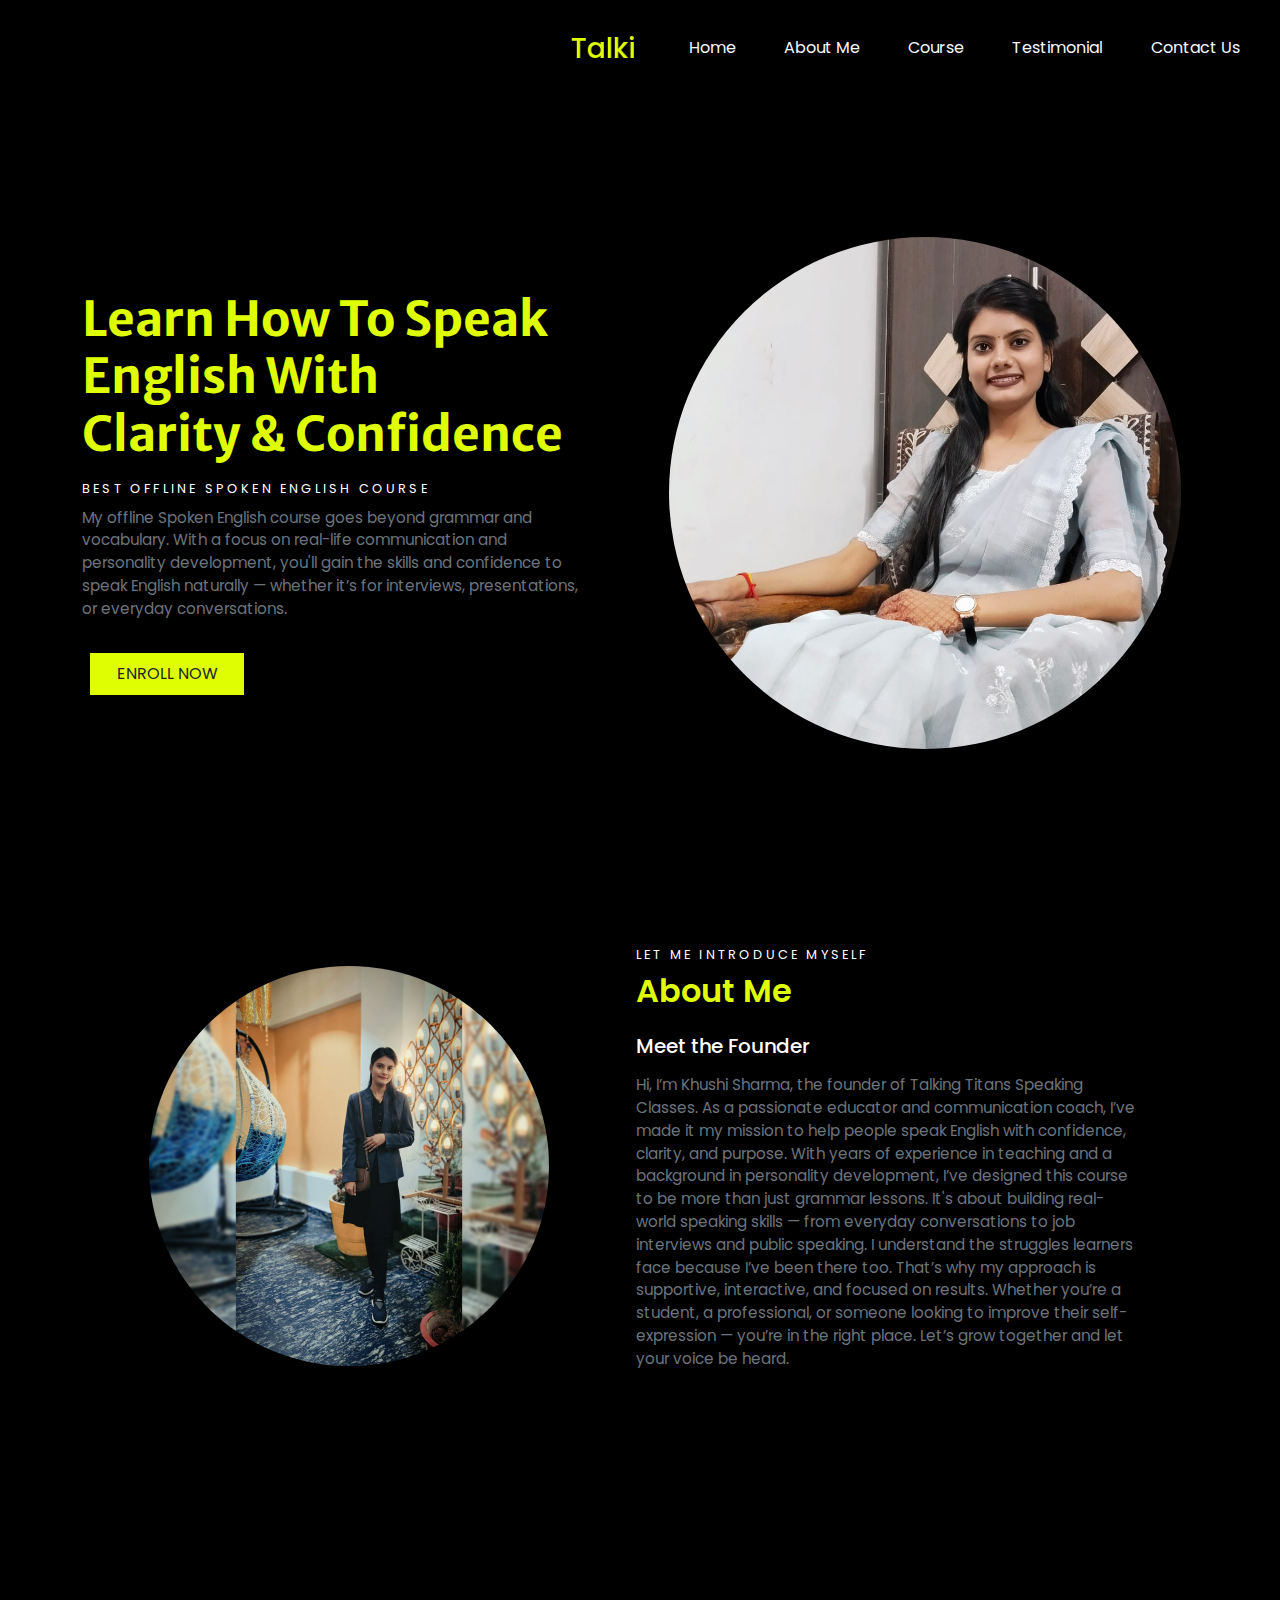
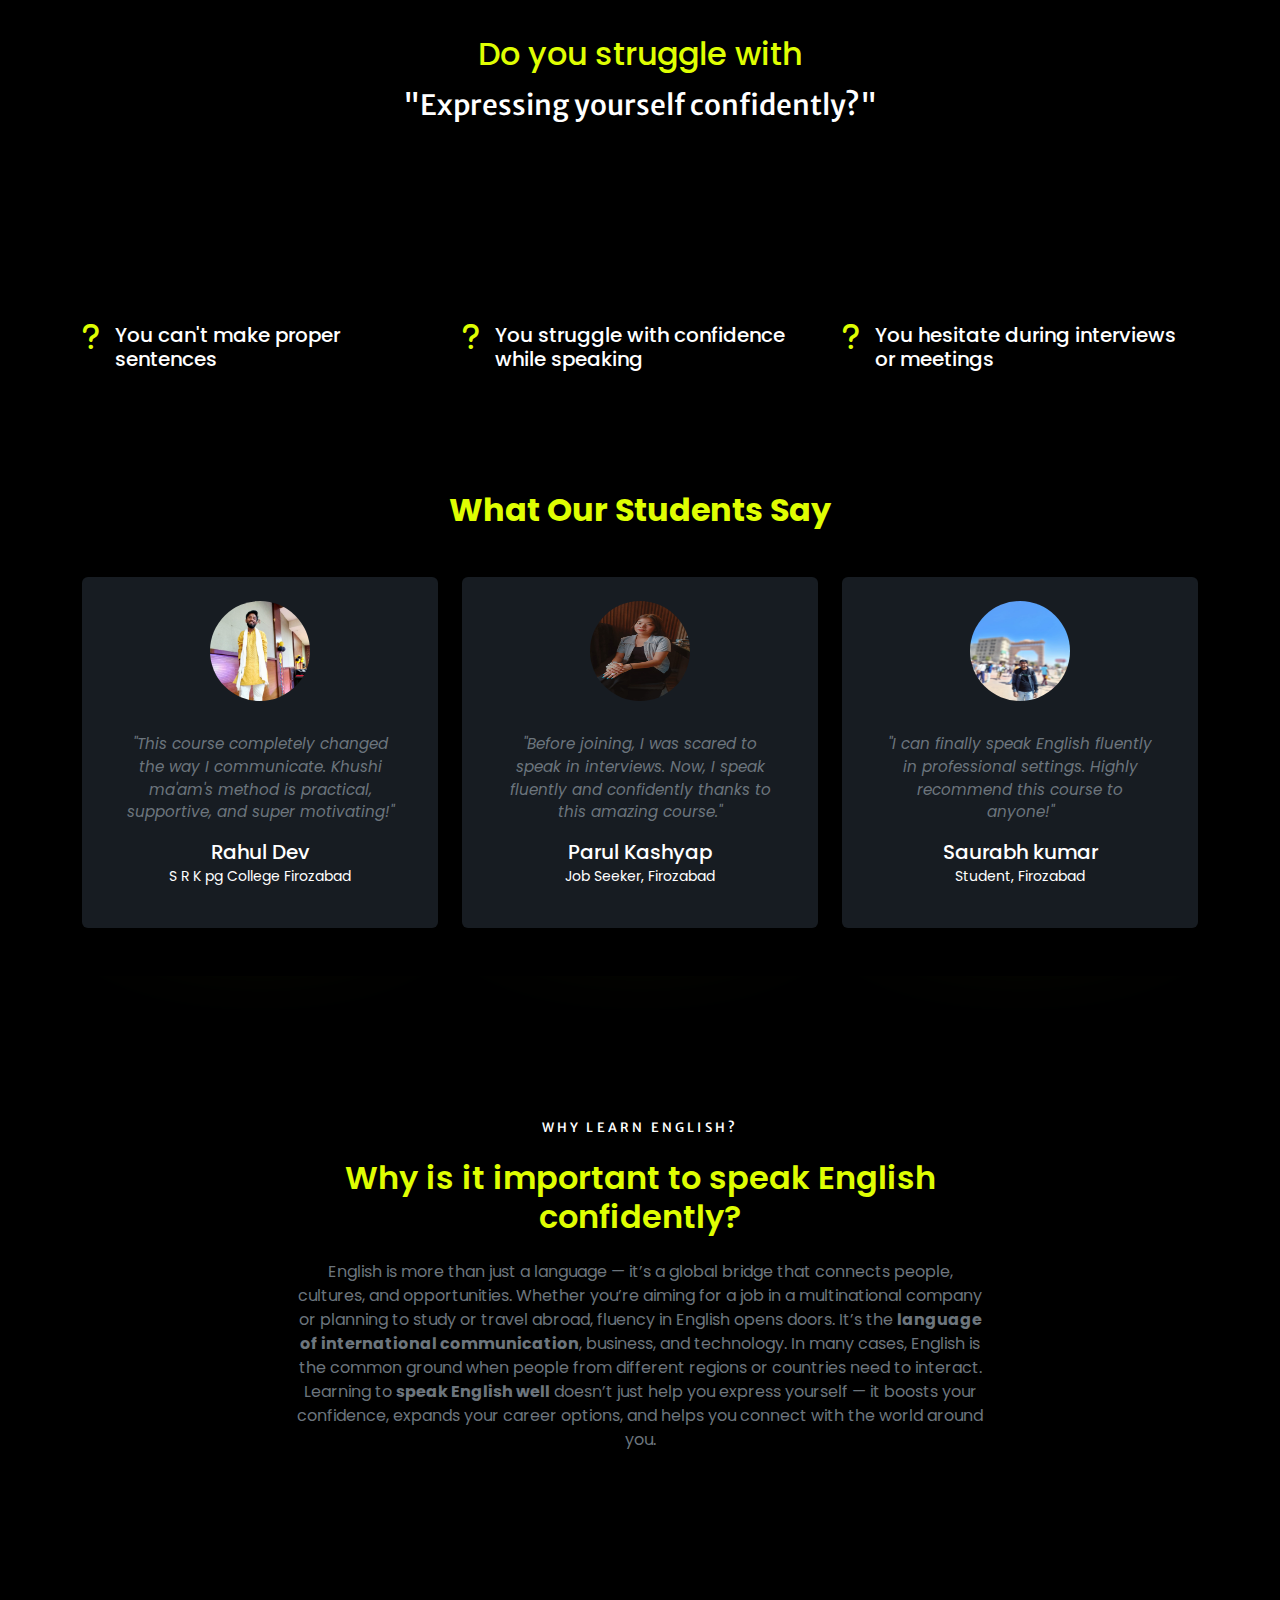
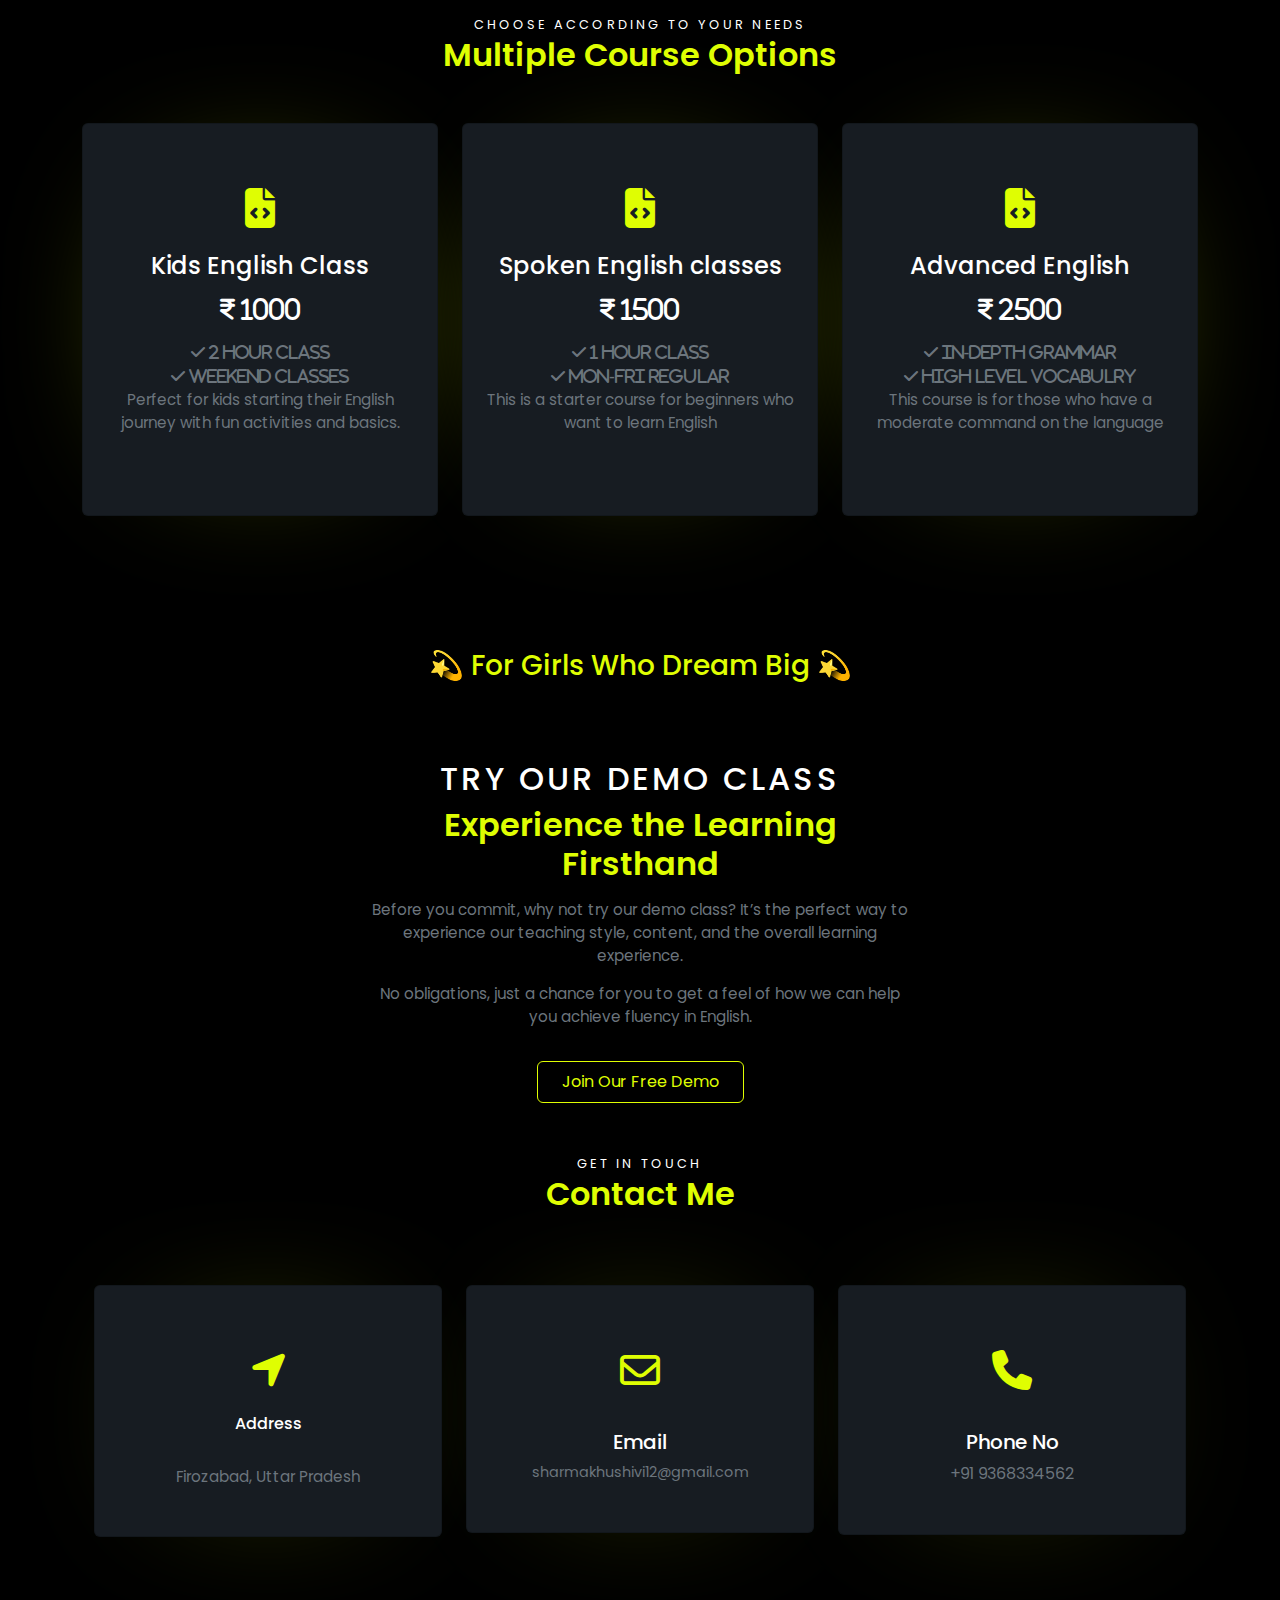
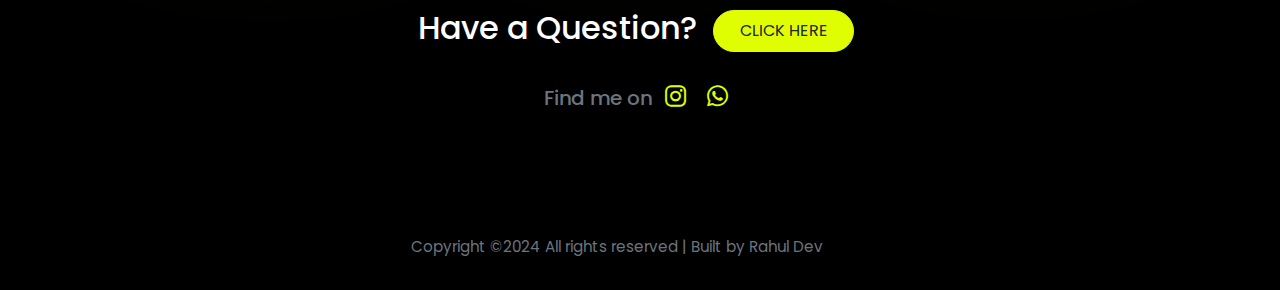
<file: index.html>
<!DOCTYPE html>
<html lang="en">
<head>
    <meta charset="UTF-8">
    <meta name="viewport" content="width=device-width, initial-scale=1.0">
    <title>Talking titans speaking classes</title>
   
    <link href="https://cdn.jsdelivr.net/npm/bootstrap@5.3.3/dist/css/bootstrap.min.css" rel="stylesheet" integrity="sha384-QWTKZyjpPEjISv5WaRU9OFeRpok6YctnYmDr5pNlyT2bRjXh0JMhjY6hW+ALEwIH" crossorigin="anonymous">
<link rel="stylesheet" href="https://cdnjs.cloudflare.com/ajax/libs/font-awesome/6.7.2/css/all.min.css">   
    <link rel="stylesheet" href="style.css">
</head>
<body class="bg-black">
    <nav class="navbar navbar-expand-lg py-3 navbar-dark bg-black">
        <div class="container-fluid">
          
         
          <div class="w-100 bg-black text-white text-center">
            <marquee behavior="scroll" direction="left" scrollamount="6" class="fw-semibold">
              <h3 class="mt-3 txt-green">Talking Titans Speaking Classes</h3>
            </marquee>
          </div>
      
          
          <div class="container">
           
      
            <button class="navbar-toggler border-0 shadow-none" type="button" data-bs-toggle="collapse" data-bs-target="#navbarNav"
              aria-controls="navbarNav" aria-expanded="false" aria-label="Toggle navigation">
              <span class="navbar-toggler-icon"></span>
            </button>
      
            <div class="collapse navbar-collapse justify-content-end" id="navbarNav">
              <ul class="navbar-nav mb-2 mb-lg-0 gap-3">
                <li class="nav-item">
                  <a class="nav-link active text-light" href="#Home">Home</a>
                </li>
                <li class="nav-item">
                  <a class="nav-link text-light" href="#about">About Me</a>
                </li>
                <li class="nav-item">
                  <a class="nav-link text-light" href="#services">Course</a>
                </li>
                <li class="nav-item">
                  <a class="nav-link text-light" href="#Testimonial">Testimonial</a>
                </li>
                <li class="nav-item">
                  <a class="nav-link text-light" href="#Contact">Contact Us</a>
                </li>
               
              </ul>
            </div>
          </div>
      
        </div>
      </nav>
      
      <main>
        <section class="hero-section d-flex align-items-center py-5" id="Home">
          <div class="container">
            <div class="row align-items-center gy-5">
              
             
              <div class="col-12 col-lg-6 text-center text-lg-start">
                <h1 class="txt-green display-5 fw-bold mb-3">
                  Learn How To Speak English With <br class="d-none d-lg-block" />
                  Clarity & Confidence
                </h1>
                <span class="text-white text-uppercase main-tx d-block mb-2">Best Offline Spoken English Course</span>
                <p class="text-secondary para">
                  My offline Spoken English course goes beyond grammar and vocabulary. With a focus on real-life communication and personality development, you'll gain the skills and confidence to speak English naturally — whether it’s for interviews, presentations, or everyday conversations.
                </p>
                <a class="btn rounded-0 text-uppercase bg-green  mt-3" href="#services" role="button">
                  Enroll Now
                </a>
              </div>
        
              
              <div class="col-12 col-lg-6 d-flex justify-content-center">
                <div class="images-container">
                  
                </div>
              </div>
        
            </div>
          </div>
        </section>
        
        <section class="About py-5" id="about">
          <div class="container">
            <div class="row align-items-center">
             
              <div class="row align-items-center">
                <div class="col-12 col-lg-6 p-2 d-flex justify-content-center 
                ">
                  <img src="images/khushi .jpg" alt="About Me" class="about-m img-fluid rounded-circle shadow">
                </div>
             
              
              
             
              <div class="col-12 col-lg-6 p-2">
                <span class="text-white text-uppercase main-tx d-block mb-2">Let Me Introduce Myself</span>
                <h2 class="txt-green fw-semibold">About Me</h2>
                <h5 class="text-white mt-4">Meet the Founder</h5>
                <p class="text-secondary para mt-3">
                  Hi, I’m Khushi Sharma, the founder of Talking Titans Speaking Classes.
                  As a passionate educator and communication coach, I’ve made it my mission to help people speak English with confidence, clarity, and purpose.
        
                  With years of experience in teaching and a background in personality development, I’ve designed this course to be more than just grammar lessons. It's about building real-world speaking skills — from everyday conversations to job interviews and public speaking.
        
                  I understand the struggles learners face because I’ve been there too. That’s why my approach is supportive, interactive, and focused on results.
        
                  Whether you’re a student, a professional, or someone looking to improve their self-expression — you’re in the right place. Let’s grow together and let your voice be heard.
                </p>
              </div>
        
            </div>
          </div>
        </section>
        
        <section class="Section-container" id="resume">
          <div class="container text-center py-5 mt-5">
            <h2 class="txt-green">Do you struggle with</h2>
            <h1 class="text-white mt-3 fs-3 fs-md-2">"Expressing yourself confidently?"</h1>
          </div>
        </section>
        
      <section class="py-5">
        <div class="container">
          <div class="row text-center justify-content-center g-4">
            
            <div class="col-md-6 col-lg-4 d-flex align-items-start justify-content-center gap-3 text-start">
              <i class="fa-solid fa-question txt-green fs-3"></i>
              <h3 class="text-white mb-0 fs-5">You can't make proper sentences</h3>
            </div>
      
            <div class="col-md-6 col-lg-4 d-flex align-items-start justify-content-center gap-3 text-start">
              <i class="fa-solid fa-question txt-green fs-3"></i>
              <h3 class="text-white mb-0 fs-5">You struggle with confidence while speaking</h3>
            </div>
      
            <div class="col-md-6 col-lg-4 d-flex align-items-start justify-content-center gap-3 text-start">
              <i class="fa-solid fa-question txt-green fs-3"></i>
              <h3 class="text-white mb-0 fs-5">You hesitate during interviews or meetings</h3>
            </div>
      
          </div>
        </div>
      </section>
      
      <section class="py-5 mt-4 bg-black" id="Testimonial">
        <div class="container text-center">
          <h2 class="txt-green fw-bold mb-5">What Our Students Say</h2>
          <div class="row  mt-5  gap-lg-0 gap-4">
      
           
            <div class=" col-lg-4">
              <div class="card bg-dark-blue text-white p-4 border-0  Glow hover-card h-100 w-100">
                <img src="images/rahul.jpg" alt="Student 1" class="rounded-circle mx-auto mb-3" style="width: 100px; height: 100px; object-fit: cover; object-fit: cover;">
                <div class="card-body">
                  <p class="fst-italic text-secondary">"This course completely changed the way I communicate. Khushi ma'am's method is practical, supportive, and super motivating!"</p>
                  <h5 class="text-white mt-3 mb-0">Rahul Dev</h5>
                  <small class="text-white">S R K pg College Firozabad</small>
                </div>
              </div>
            </div>
      
           
            <div class=" col-lg-4">
              <div class="card card bg-dark-blue text-white p-4 border-0  Glow hover-card h-100 w-100">
                <img src="images/parul.jpg" alt="Student 2" class="rounded-circle mx-auto mb-3" style="width: 100px; height: 100px; object-position: center; ">
                <div class="card-body">
                  <p class="fst-italic text-secondary">"Before joining, I was scared to speak in interviews. Now, I speak fluently and confidently thanks to this amazing course."</p>
                  <h5 class="text-white mt-3 mb-0">Parul Kashyap</h5>
                  <small class="text-white">Job Seeker, Firozabad</small>
                </div>
              </div>
            </div>

            <div class=" col-lg-4">
                <div class="card card bg-dark-blue text-white p-4 border-0  Glow hover-card h-100 w-100">
                  <img src="images/saurbh.jpg" alt="Student 2" class="rounded-circle mx-auto mb-3" style="width: 100px; height: 100px; object-position: center; ">
                  <div class="card-body">
                    <p class="fst-italic text-secondary">"I can finally speak English fluently in professional settings. Highly recommend this course to anyone!"</p>
                    <h5 class="text-white mt-3 mb-0">Saurabh kumar</h5>
                    <small class="text-white">Student, Firozabad</small>
                  </div>
                </div>
              </div>
      
          </div>
        </div>
      </section>
      


      <section class="Section-container bg-black text-white py-5" id="why-learn">
        <div class="container">
          <div class="row justify-content-center">
            
            <div class="col-12 col-lg-8 text-center">
              
              <h1 class="text-uppercase main-tx">Why Learn English?</h1>
              <h2 class="txt-green fw-semibold mb-3 mt-4">
                Why is it important to speak English confidently?
              </h2>
              <p class="text-secondary fs-6 mt-4 px-2 px-md-4">
                English is more than just a language — it’s a global bridge that connects people, cultures, and opportunities.
                Whether you’re aiming for a job in a multinational company or planning to study or travel abroad, fluency in
                English opens doors.
      
                It’s the <strong>language of international communication</strong>, business, and technology. In many cases, English is the
                common ground when people from different regions or countries need to interact.
      
                Learning to <strong>speak English well</strong> doesn’t just help you express yourself — it boosts your confidence,
                expands your career options, and helps you connect with the world around you.
              </p>
            </div>
      
          </div>
        </div>
      </section>
      



     
      
      
      
      
      
      
    </section>
      <section class="Section-container" id="services">
        <div class="container text-center">
          <span class="text-white text-uppercase main-tx">
            Choose according to your needs</span>
                    <h2 class="txt-green fw-semibold">Multiple Course Options</h2>
                    <div class="row mt-5 gap-4 gap-lg-0">
                    <div class="col-lg-4 ">
                      <div class="card bg-dark-blue py-5 Glow hover-card ">
                        <div class="card-body">
                          <i class="fa-solid fa-file-code d-block fs-1 txt-green mb-4"></i>
                          <h5 class="card-title text-white fs-4 mb-3">Kids  English Class</h5></a>
                          <h4 class="card-title text-white fs-4 mb-3"><i class="fa-solid fa-indian-rupee-sign"> 1000 </i></h4>
                          <div class="">
                            <li class="text-white">
                                <i class="fa-solid fa-check text-secondary"> 2 Hour Class</i>
                            </li>
                            <li>
                                <i class="fa-solid fa-check text-secondary"> Weekend classes</i>
                                
                            </li>
                            <p class="text-secondary">Perfect for kids starting their English journey with fun activities and basics.</p>
                            <form><script src="https://checkout.razorpay.com/v1/payment-button.js" data-payment_button_id="pl_QM69EVGZ8M8bwX" async> </script> </form>
                          </div>

                        </div>
                      </div>
                      
                    </div>
                    <div class="col-lg-4 ">
                        <div class="card bg-dark-blue py-5 Glow hover-card ">
                          <div class="card-body">
                            <i class="fa-solid fa-file-code d-block fs-1 txt-green mb-4"></i>
                            <h5 class="card-title text-white fs-4 mb-3">Spoken English classes</h5>
                            <h4 class="card-title text-white fs-4 mb-3"><i class="fa-solid fa-indian-rupee-sign"> 1500 </i></h4>
                            <div class="">
                              <li class="text-white">
                                  <i class="fa-solid fa-check text-secondary"> 1 Hour Class</i>
                              </li>
                              <li>
                                  <i class="fa-solid fa-check text-secondary"> Mon-Fri Regular</i>
                                  
                              </li>
                              <p class="text-secondary">This is a starter course for beginners who want to learn English</p>
                              <form><script src="https://checkout.razorpay.com/v1/payment-button.js" data-payment_button_id="pl_QM6AnSGEcVcPvU" async> </script> </form>
                            </div>
  
                          </div>
                        </div>
                    </div>
                    
                      

                    
                        <div class="col-lg-4 ">
                            <div class="card bg-dark-blue py-5 Glow hover-card ">
                              <div class="card-body">
                                <i class="fa-solid fa-file-code d-block fs-1 txt-green mb-4"></i>
                                <h5 class="card-title text-white fs-4 mb-3">Advanced English</h5>
                                <h4 class="card-title text-white fs-4 mb-3"><i class="fa-solid fa-indian-rupee-sign"> 2500 </i></h4>
                                <div class="">
                                  <li class="text-white">
                                      <i class="fa-solid fa-check text-secondary"> In-Depth Grammar</i>
                                  </li>
                                  <li>
                                      <i class="fa-solid fa-check text-secondary"> High Level Vocabulry</i>
                                      
                                  </li>
                                  <p class="text-secondary">This course is for those who have a moderate command on the language</p>
                                  <form><script src="https://checkout.razorpay.com/v1/payment-button.js" data-payment_button_id="pl_QM6C8gq04AnIZh" async> </script> </form>
                                </div>
      
                              </div>
                            </div>

                            
                        

      </section>
      <div class="bg-black text-white d-flex justify-content-center align-items-center" style="height: 100px;">
        <h3 class="mt-3 txt-green">💫 For Girls Who Dream Big 💫</h3>
      </div>
      





      <section class="demo-classes bg-black py-5" id="demo-classes">
        <div class="container">
          <div class="row justify-content-center">
            
            <div class="col-lg-6 text-center text-lg-centre">
              <span class="text-uppercase main-tx"><h2>Try Our Demo Class</h2></span>
              <h2 class="txt-green fw-semibold mb-3">Experience the Learning Firsthand</h2>
              <p class="text-secondary">
                Before you commit, why not try our demo class? It’s the perfect way to experience our teaching style, content, and the overall learning experience.
              </p>
              <p class="text-secondary">
                No obligations, just a chance for you to get a feel of how we can help you achieve fluency in English.
              </p>
              <a href="#signup" class="btn txt-green  px-4 py-2 mt-3">Join Our Free Demo</a>
            </div>
            
            
          </div>
        </div>
      </section>



      
      
  <section  class="container container" id="Contact">
        <div class="container text-center">
          <span class="text-white text-uppercase main-tx">get in touch</span>
          <h2 class="txt-green fw-semibold">Contact Me</h2>
          <div class="row mt-5 gap-4 gap-lg-0">
            <a href="">
            <div class="col-md-4">
              <div class="card bg-dark-blue py-5 Glow hover-card ">
                <div class="card-body">
                  <i class="fa-solid fa-location-arrow d-block fs-1 txt-green mb-4"></i>
                  <h5 class="card-title text-white fs-6 mb-3">Address</h5>
                </div>
                  <p class="card-text text-secondary" aria-label="Firozabad, Uttar Pradesh">Firozabad, Uttar Pradesh</p>


                
              </div>
            </a>
            </div>
            <div class="col-md-4">
              <a href="mailto:rahuljayker8449fzd@gmail.com" target="_blank" class="text-secondary text-decoration-none">
              <div class="card bg-dark-blue py-5 Glow hover-card">
                <div class="card-body">
                  <i class="fa-regular fa-envelope d-block fs-1 txt-green mb-4"></i>
                </div>
                  <h5 class="card-title text-white fs-5" >Email</h5>
                  <p class="card-text text-secondary" style="font-size: 0.90rem; font-weight: normal">

                    sharmakhushivi12@gmail.com
                   
                  </p>
            </div>
          </a>
          </div>
            <div class=" col-md-4 ">
              <a href="tel:+918449210996" class="text-secondary text-decoration-none">
              <div class="card bg-dark-blue py-5 Glow hover-card">
                <div class="card-body">
                  <i class="fa-solid fa-phone d-block fs-1 txt-green mb-4"></i>
                </div>
                <h5 class="card-title text-white fs-5" >Phone No</h5>
                <p class="card-text text-secondary fs-6">
                  
                    +91 9368334562
                  
                </p>
                
              </div>
            </a>
            </div>
           
            </div>
           </div>

           
      

      </section>
 <section class="container py-5">
  <div class="row text-center text-white gap-4">
<h2>Have a Question?
<a class="btn  rounded-5 text-uppercase bg-green" href="https://docs.google.com/forms/d/10bOHUdktGBzafN4H0wodbyHkHOQ46V3pKQqU6oSCS_s/edit" target="_blank" role="button"> CLICK HERE </a></h2>
  </div>
<div class="row1 text-center text-secondary mt-4 gap-5 ">
  <h5>Find me on
  <a href="https://www.instagram.com/words_by_jayker/" target="_blank">
    <i class="fa-brands fa-instagram fs-4 txt-green"></i>
  </a>
  <a href="https://www.linkedin.com/in/rahul-dev2712/" target="_blank">
    <i class="fa-brands fa-whatsapp fs-4 txt-green mb-5"></i>
  </a>
</h5>
</div>

</section>

<footer class="mt-2 bg-black  py-3">
  <div class="container">
    <div class="row justify-content-center">
      <div class="col-lg-6 text-center">
        <p class="text-secondary para">
          Copyright ©2024 All rights reserved | Built by Rahul Dev
        </p>
      </div>
      
    </div>
   
  </div>
</footer>



      </main>
      

      <script src="https://cdn.jsdelivr.net/npm/bootstrap@5.3.3/dist/js/bootstrap.bundle.min.js" integrity="sha384-YvpcrYf0tY3lHB60NNkmXc5s9fDVZLESaAA55NDzOxhy9GkcIdslK1eN7N6jIeHz" crossorigin="anonymous"></script>
      
      
</body>
</html>
</file>
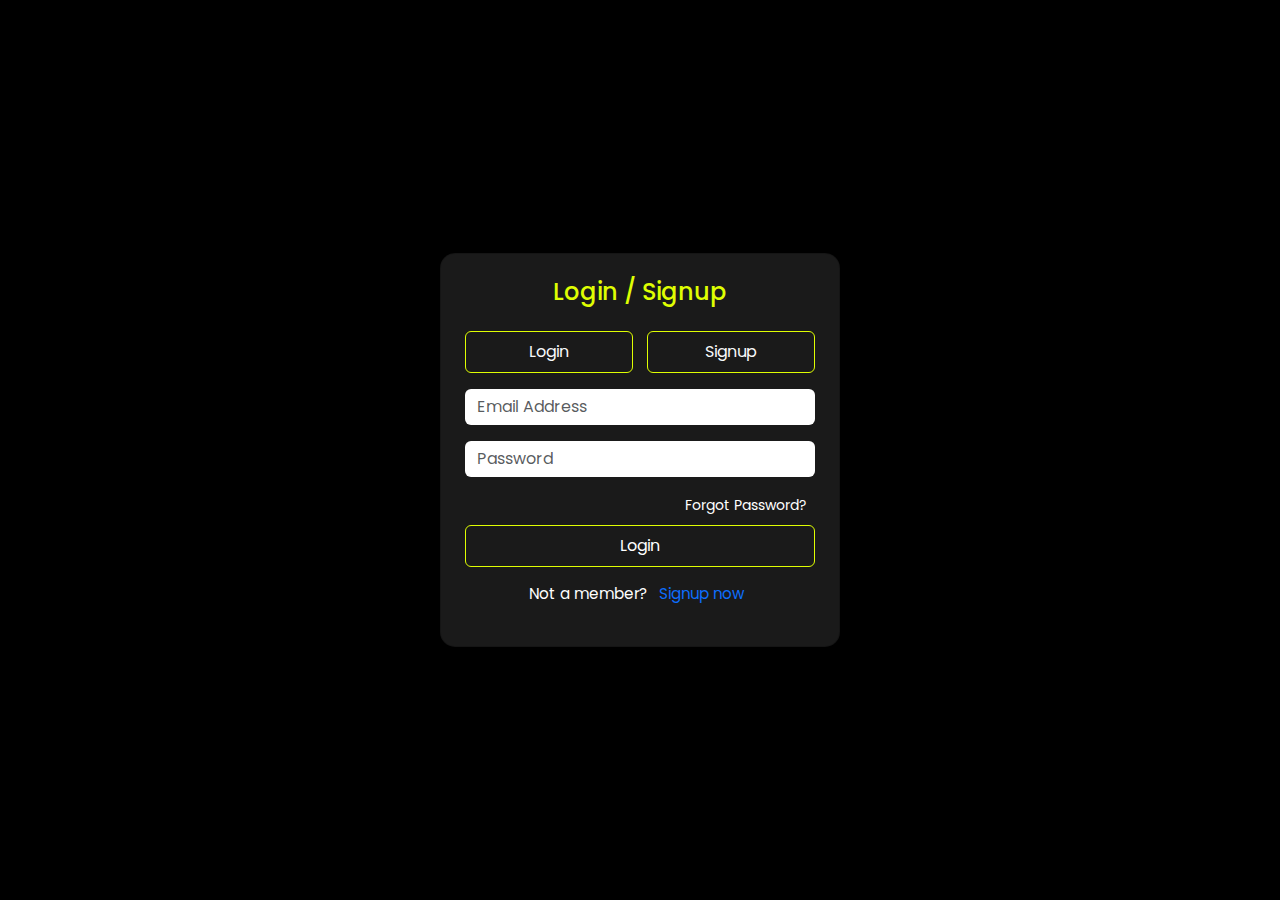
<file: login.html>
<!DOCTYPE html>
<html lang="en">
<head>
  <meta charset="UTF-8">
  <title>Login & Signup Form</title>
  <meta name="viewport" content="width=device-width, initial-scale=1">
  <!-- Bootstrap 5 CDN -->
  <link href="https://cdn.jsdelivr.net/npm/bootstrap@5.3.2/dist/css/bootstrap.min.css" rel="stylesheet">
  <link rel="stylesheet" href="style.css">
  <style>
    body {
      background-color: #000000; 
      min-height: 100vh;
      display: flex;
      justify-content: center;
      align-items: center;
    }

    .card {
      width: 100%;
      max-width: 400px;
      border-radius: 15px;
      background-color: #1a1a1a; /* Dark grey card background */
     
    }

    .form-toggle {
      display: flex;
      justify-content: space-between;
      margin-bottom: 1rem;
    }

    .form-toggle button {
      width: 48%;
    }

   
  </style>
</head>
<body>

<div class="card shadow p-4">
  <h4 class="text-center mb-4 txt-green">Login / Signup</h4>

  <div class="form-toggle">
    <button class="btn btn-outline-light " onclick="showForm('login')">Login</button>
    <button class="btn btn-outline-light" onclick="showForm('signup')">Signup</button>
  </div>

  <!-- Login Form -->
  <form id="loginForm">
    <div class="mb-3">
      <input type="email" class="form-control" placeholder="Email Address" required>
    </div>
    <div class="mb-3">
      <input type="password" class="form-control" placeholder="Password" required>
    </div>
    
    <div class="mb-2 text-end">
      <a href="#" class="small text-decoration-none text-white">Forgot Password?</a>
    </div>
    <button type="submit" class="btn text-white w-100 txt-green">Login</button>
    <p class="text-center mt-3 text-white">Not a member? <a href="#" onclick="showForm('signup')">Signup now</a></p>
  </form>

  <!-- Signup Form -->
  <form id="signupForm" style="display:none;">
    <div class="mb-3">
      <input type="text" class="form-control" placeholder="Full Name" required>
    </div>
    <div class="mb-3">
      <input type="email" class="form-control" placeholder="Email Address" required>
    </div>
    <div class="mb-3">
      <input type="password" class="form-control" placeholder="Create Password" required>
    </div>
    <div class="mb-3">
        <input type="password" class="form-control" placeholder=" Confirm Password" required>
      </div>
    <button type="submit" class="btn text-white w-100">Signup</button>
    <p class="text-center mt-3 text-white">Already a member? <a href="#" onclick="showForm('login')">Login here</a></p>
  </form>
</div>

<!-- Bootstrap Bundle JS -->
<script src="https://cdn.jsdelivr.net/npm/bootstrap@5.3.2/dist/js/bootstrap.bundle.min.js"></script>
<script>
  function showForm(type) {
    document.getElementById('loginForm').style.display = (type === 'login') ? 'block' : 'none';
    document.getElementById('signupForm').style.display = (type === 'signup') ? 'block' : 'none';
  }
</script>

</body>
</html>
</file>
<file: style.css>
@import url('https://fonts.googleapis.com/css2?family=Poppins:ital,wght@0,100;0,200;0,300;0,400;0,500;0,600;0,700;0,800;0,900;1,100;1,200;1,300;1,400;1,500;1,600;1,700;1,800;1,900&display=swap');
@import url('https://fonts.googleapis.com/css2?family=Merriweather+Sans:ital,wght@0,300..800;1,300..800&family=Poppins:ital,wght@0,100;0,200;0,300;0,400;0,500;0,600;0,700;0,800;0,900;1,100;1,200;1,300;1,400;1,500;1,600;1,700;1,800;1,900&display=swap');
*{
    font-family: "Poppins", serif;
    
}
:root{
    --gree-clr:#DFFE02;
    --green-clr:#898989;
    --dark-blue-clr:#171C22;

}
.bg-green{
    background: var(--gree-clr);
}
.bg-dark-blue{
    background: var(--dark-blue-clr);
}
.txt-green{
    color: var(--gree-clr);
}
.txt-gray{
    color: var(--gray-clr);
}
li{
    list-style: none;
}
a{
    text-decoration: none;
}



img{
    max-width: 100%;
    height: auto;
}
.btn{
    border: .1rem solid var(--gree-clr) !important;
    padding: .5rem 1.6rem;
}
.btn:hover{
    background: transparent;
    color: var(--gree-clr) !important;
}
.navbar-toggler-icon{
    background: url("data:image/svg+xml,%3csvg xmlns='http://www.w3.org/2000/svg' viewBox='0 0 30 30'%3e%3cpath stroke='rgba%28255, 255, 255, 1%29' stroke-linecap='round' stroke-miterlimit='10' stroke-width='2' d='M4 7h22M4 15h22M4 23h22'/%3e%3c/svg%3e");
   width: 2rem; 
}
.nav-link{
    color: black;
    
}

.navbar-nav .nav-link {
    position: relative;
    text-decoration: none; 
    color: white;
}

.navbar-nav .nav-link:after {
    content: "";
    position: absolute;
    width: 0;
    height: 2px;
    background-color: var(--gree-clr); 
    bottom: 0;
    left: 50%;
    transition: width 0.3s, left 0.3s;
    
}

.navbar-nav .nav-link:hover:after {
    width: 100%;
    left: 0;
   
}
.images-container-2{
    background-size: 100%;
    width: 40rem;
    aspect-ratio: 2;
    border-radius: 80%;
    height: auto;
}

.images-container{
    
    width: 32rem;
    aspect-ratio: 1;
    border-radius: 50%;
   
    background-image: url(images/IMG-20250422-WA0012.jpg);
    background-position: center;
    background-size: 100%;
  

}
.hero-section{
    min-height: 88vh;
}
h1{
    font-size: 4rem;
    font-family: "Merriweather Sans", sans-serif;
}
p{
    font-size: .95rem;
}
.para{
    max-width: 500px; 
}
.main-tx{
    letter-spacing: .2rem;
    font-size: .8rem;
}
.about-m{
    width: 25rem; 
    height: 25rem; 
   border-radius: 50%; 
    margin: 15px 10px;
}
.Section-container{
    padding-block: 6rem;
    
}
.Glow{
    position: relative;
}
.Glow::before{
    content: "";
    background: var(--gree-clr);
    position: absolute;
    inset: 6rem;
    border-radius: 50%;
    z-index: -1;
    filter: blur(80px);
}
.hover-card:hover{
    background: var(--gree-clr);

}
.hover-card:hover *{
    color: black !important;
}
.My-Card{
    width: 21rem;
    transition: transform 0.5s ease-in-out;
}
.My-Card:hover{
    transform: scale(1.1);
}
.form{
    width: 33rem;
}
.form-control{
    border: .1rem solid var(--gray-clr);
}
.form-control:focus{
    box-shadow: none;
    border: .1rem solid var(--gray-clr);
}
#floatingTextarea{
    resize: none;
    height: 20vh;
}
a {
    margin: 0 8px; 
  }
  
  .fa-brands {
    margin-bottom: 3px; 
  }

  .card:hover {
    transform: scale(1.05);
    transition: transform 0.3s ease-in-out;
  }
  body {
    background-color: #000; 
    color: #fff; 
}
#why-learn {
    margin-top: 6rem;
}




  























@media  (max-width:680px) {
    h1{
        font: size 2.8em;
    }
    .images-container{
        width: 20rem;
    }
    .hero-section{
        min-height: 72vh;
    }
    .col-md-4{
        width: 33rem;
        
    }
  
}
</file>
